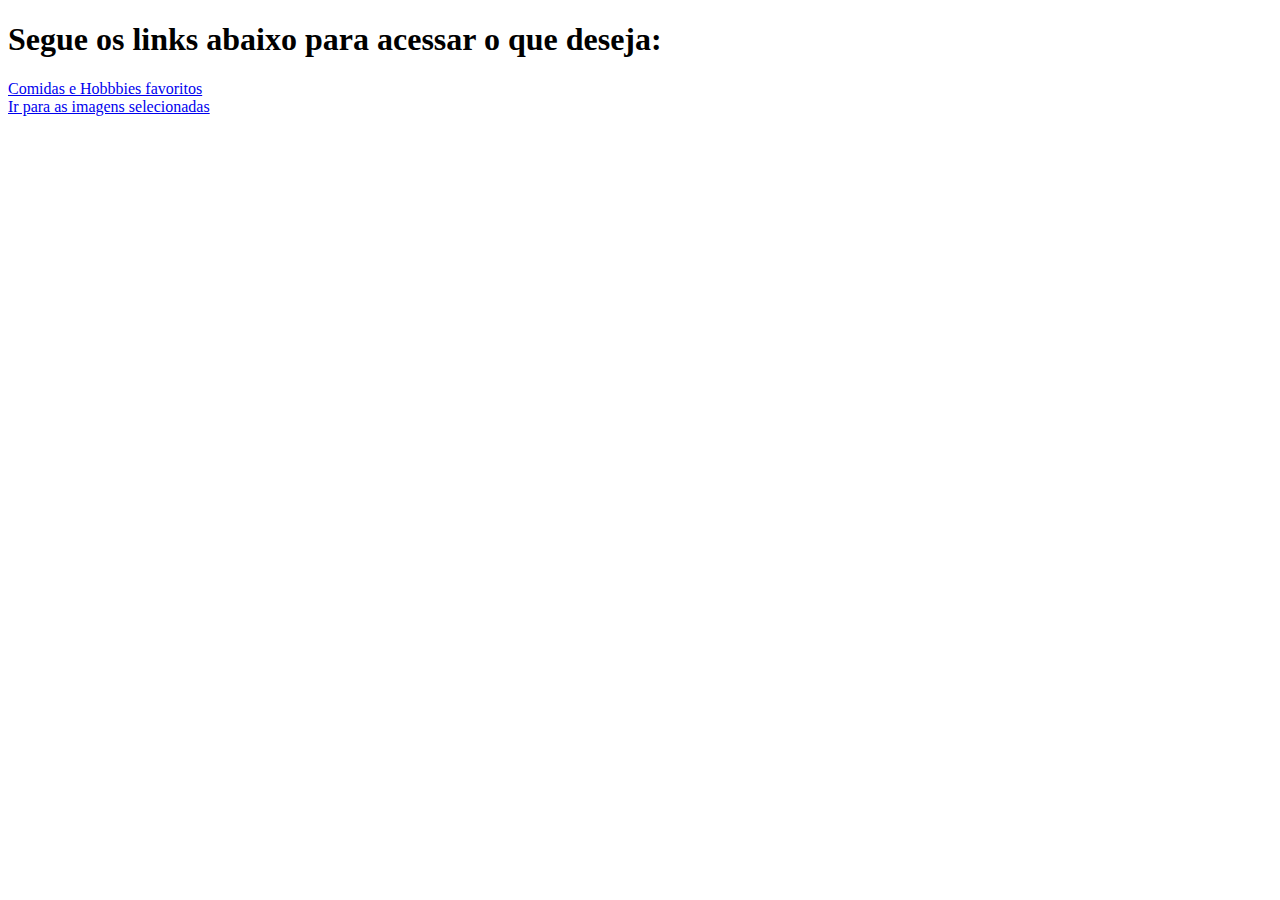
<file: index.html>
<!DOCTYPE html>
<html>
<head>
    <meta charset="UTF-8">
    <meta name="viewport" content="width=device-width, initial-scale=1.0">
    <title>Document</title>
</head>
<body>
    <h1>Segue os links abaixo para acessar o que deseja:</h1>
    <div>
        <a href="Ex.28.10.html"> Comidas e Hobbbies favoritos</a>
    </div>

    <div>
        <a href="Ex.28.10parte2e3.html"> Ir para as imagens selecionadas</a>
    </div>
    
</body>
</html>
</file>
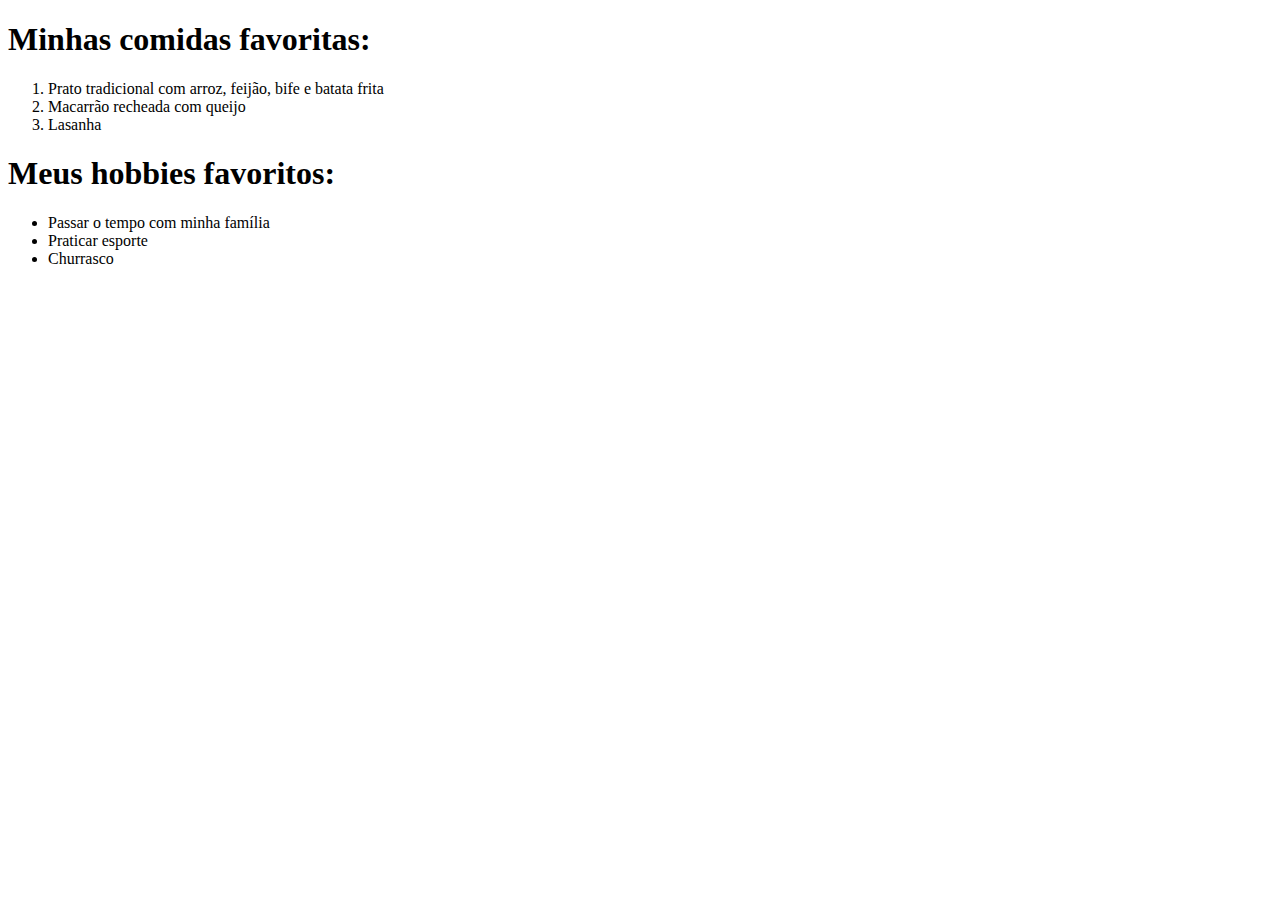
<file: Ex.28.10.html>
<!DOCTYPE html>
<html>
<head>
    <meta charset="UTF-8">
    <meta name="viewport" content="width=device-width, initial-scale=1.0">
    <title>Document</title>
</head>
<body>
    <div>
        <h1>Minhas comidas favoritas:</h1>
    </div>
    <ol>
        <li>Prato tradicional com arroz, feijão, bife e batata frita</li>
        <li>Macarrão recheada com queijo</li>
        <li>Lasanha</li>
    </ol>

    <div>
        <h1>Meus hobbies favoritos:</h1>
        <ul>
            <li>Passar o tempo com minha família</li>
            <li>Praticar esporte</li>
            <li>Churrasco</li>            
        </ul>
    </div>


    
</body>
</html>
</file>
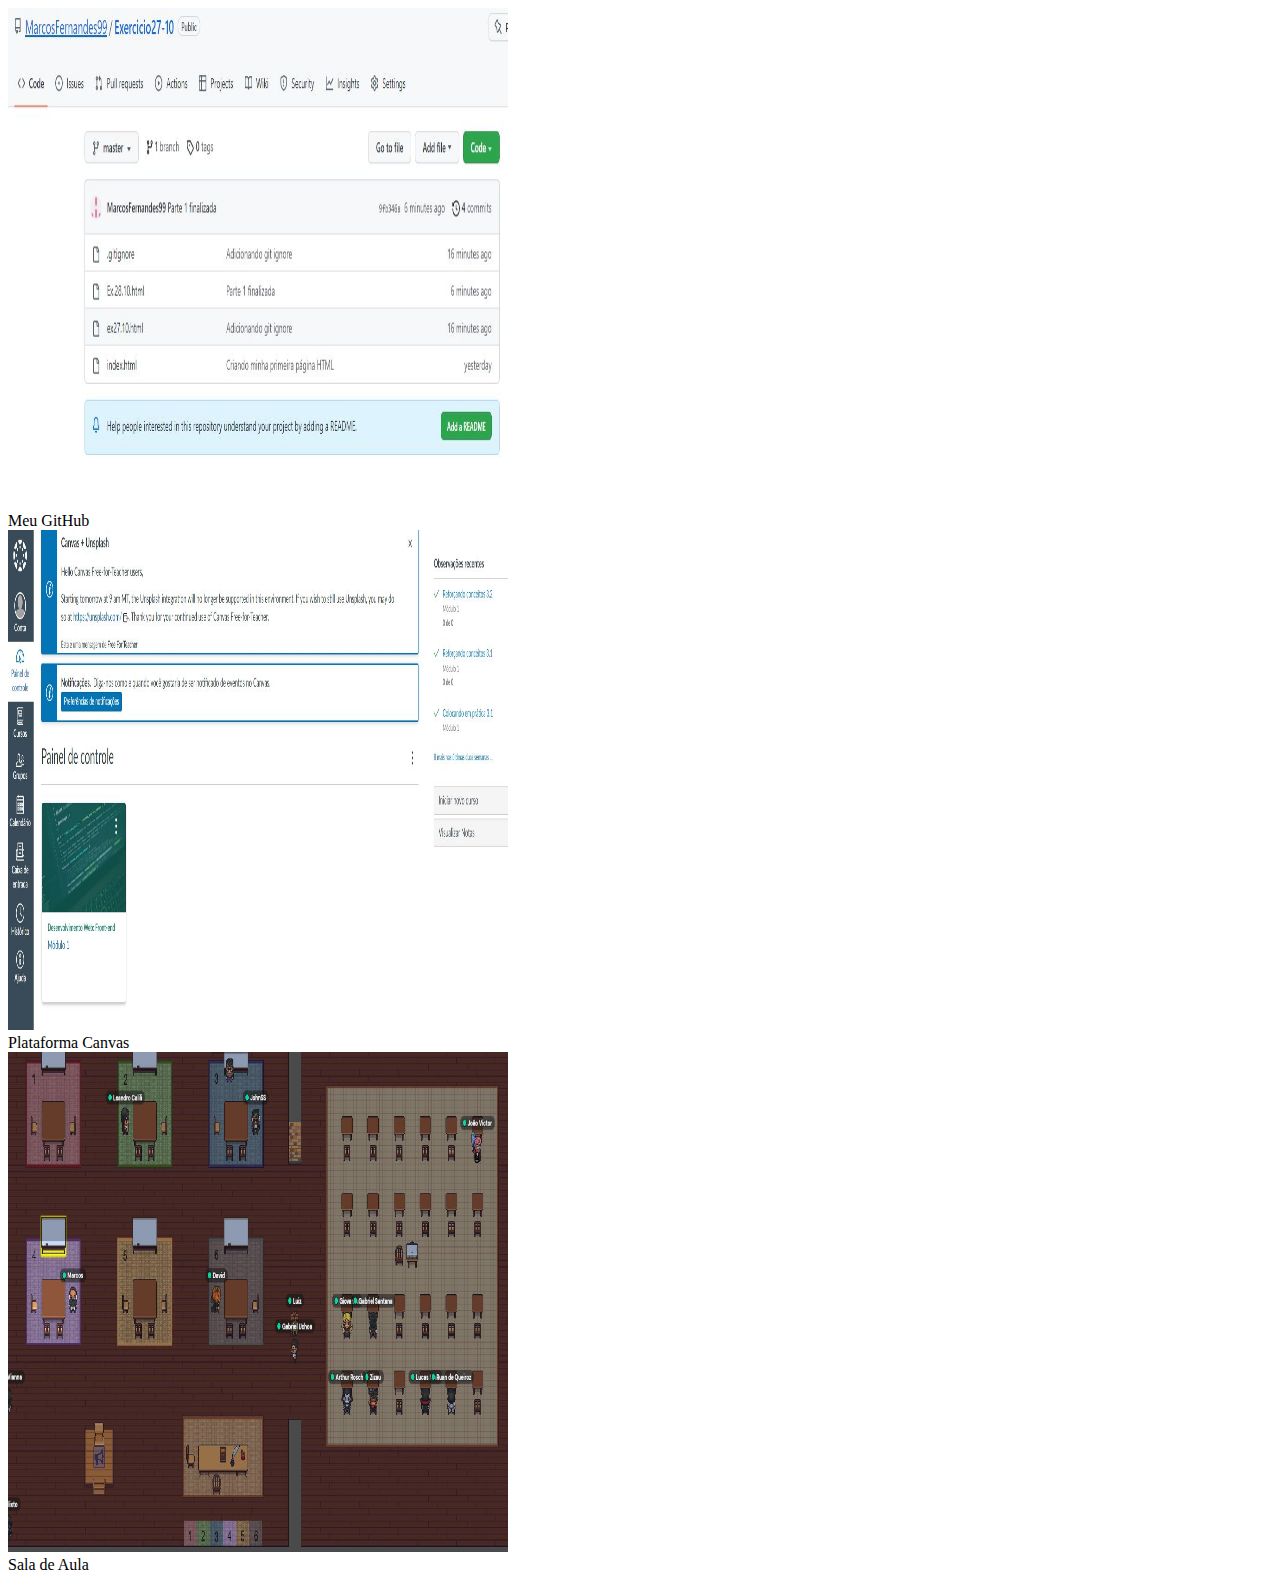
<file: Ex.28.10parte2e3.html>
<!DOCTYPE html>
<html>
<head>
    <meta charset="UTF-8">    
    <meta name="viewport" content="width=device-width, initial-scale=1.0">
    <title>Document</title>
</head>
<body>
    <img src="./Meu GIthub.png.JPG" width="500" height="500">
    <div>
        <span>Meu GitHub</span>
    </div>
    <img src="./Plataforma Canvas.png.JPG" width="500" height="500">
    <div>
        <span>Plataforma Canvas</span>
    </div>
    <img src="./Sala de Aula.png.JPG" width="500" height="500">
    <div>
        <span>Sala de Aula</span>
    </div>
</body>
</html>
</file>
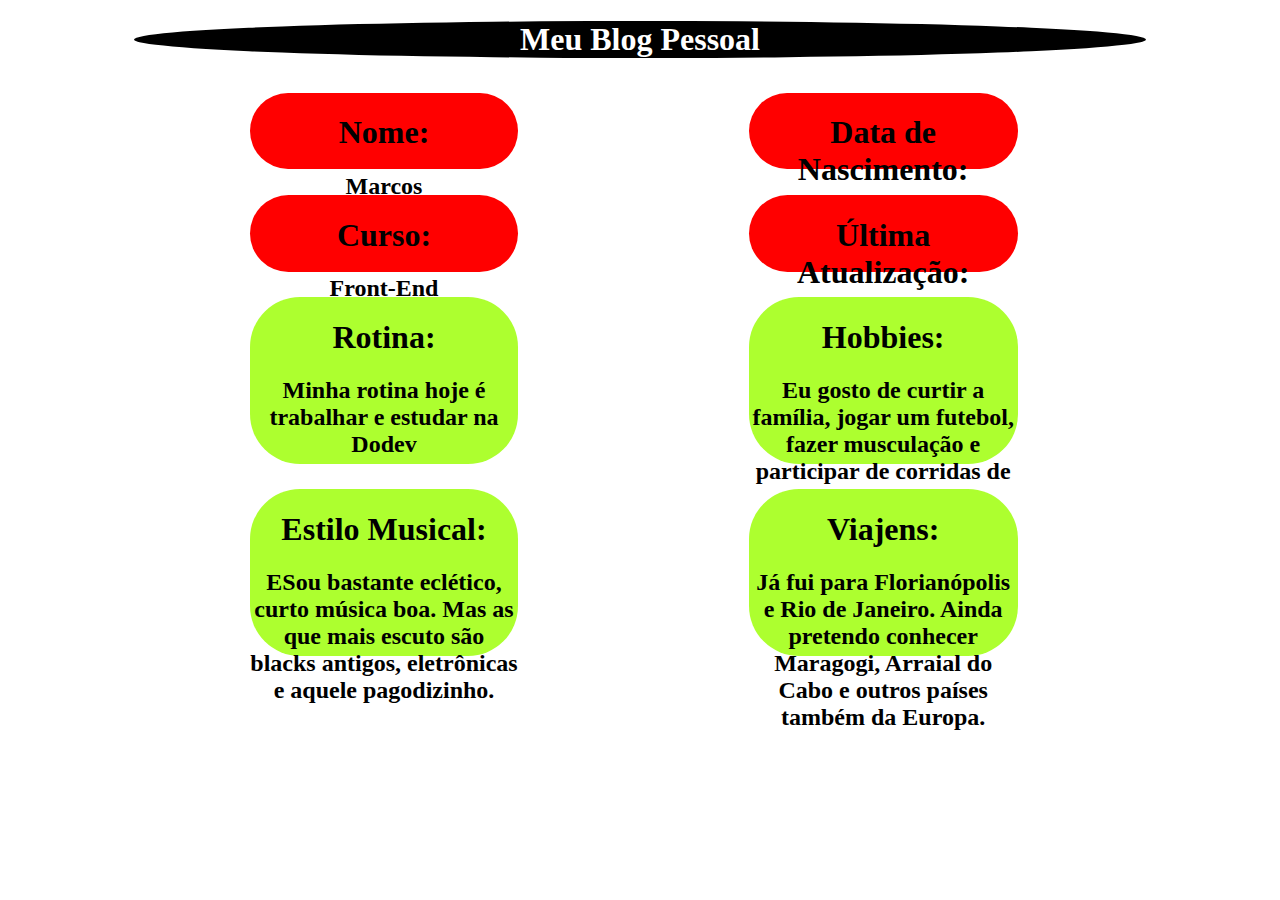
<file: ex27.10.html>
<!DOCTYPE html>
<html>

<head>
    <meta charset="UTF-8">
    <title>Este é meu Blog Pessoal</title>
    <link rel="stylesheet" href="estilos.css">
</head>

<body>
    <section class="cabeçalho">
        <h1>Meu Blog Pessoal</h1>
    <section>
        
    </section class="conteudo">
        <div class="caixas">
            <h1>Nome:</h1>
            <h2>Marcos</h2>
        </div>
        <div class="caixas">
            <h1>Data de Nascimento:</h1>
            <h2>21/10/1994</h2>
        </div>
        <div class="caixas">
            <h1>Curso:</h1>
            <h2>Front-End</h2>
        </div>
        <div class="caixas">
            <h1>Última Atualização:</h1>
            <h2>31/10/2022</h2>
        </div>
        <div class="Textos">
            <h1>Rotina:</h1>
            <h2>Minha rotina hoje é trabalhar e estudar na Dodev</h2>
        </div>
        <div class="Textos">
            <h1>Hobbies:</h1>
            <h2>Eu gosto de curtir a família, jogar um futebol, fazer musculação e
                participar de corridas de rua!</h2>
        </div>
        <div class="Textos">
            <h1>Estilo Musical:</h1>
            <h2>ESou bastante eclético, curto música boa. Mas as que mais
                escuto são blacks antigos, eletrônicas e aquele pagodizinho.</h2>
        </div>
        <div class="Textos">
            <h1>Viajens:</h1>
            <h2>Já fui para Florianópolis e Rio de Janeiro. Ainda pretendo conhecer Maragogi, Arraial do Cabo
                e outros países também da Europa.   
            </h2>
        </div>


    </section>

    

</body>

</html>
</file>
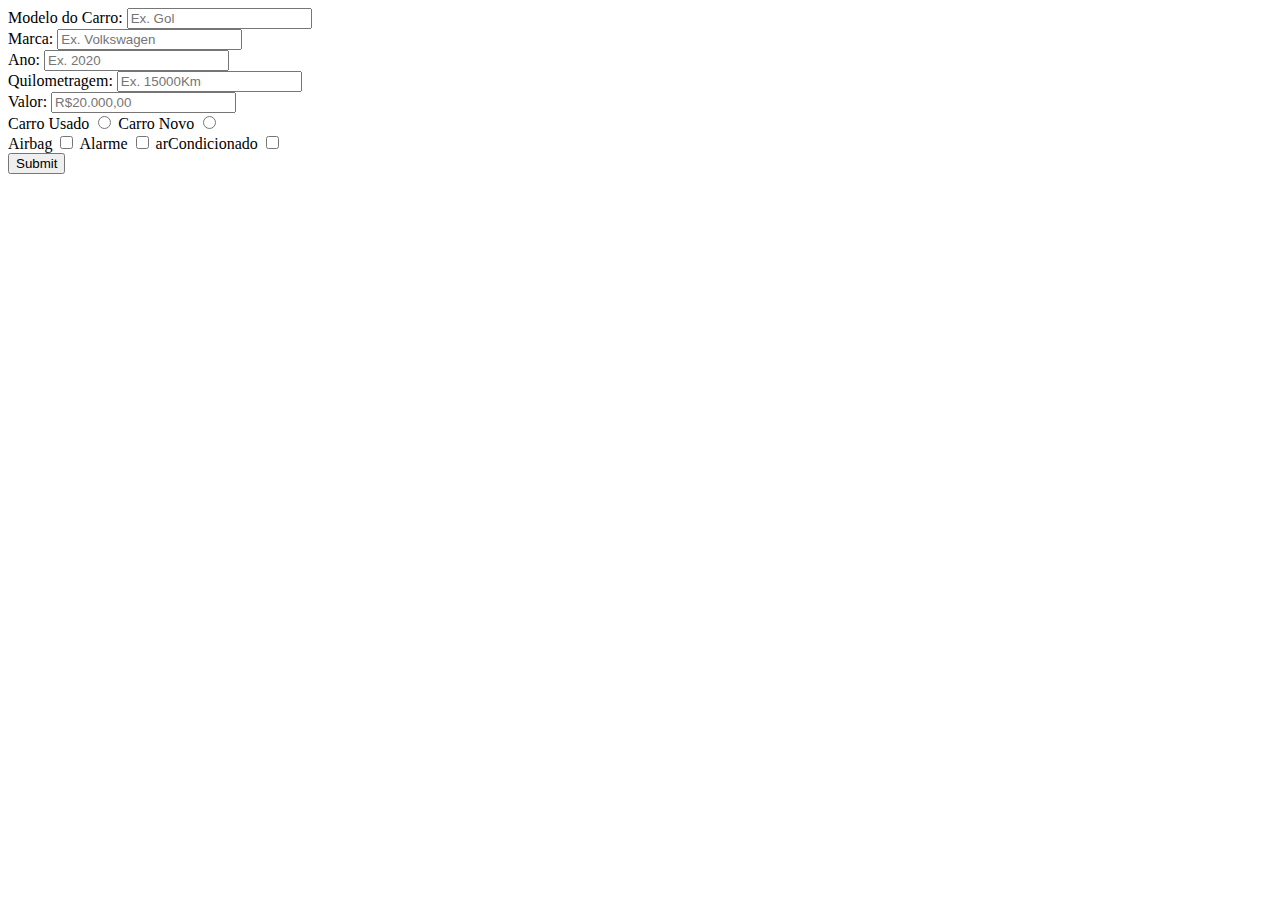
<file: Exercicio5.2.html>
<!DOCTYPE html>
<html lang="en">
<head>
    <meta charset="UTF-8">
    <meta http-equiv="X-UA-Compatible" content="IE=edge">
    <meta name="viewport" content="width=device-width, initial-scale=1.0">
    <title>Document</title>
</head>
<body>
    <form>
        <div>
            <label for="">Modelo do Carro:</label>
            <input type="text" name="modelo" placeholder="Ex. Gol" />
        </div>
        <div>
            <label for="">Marca:</label>
            <input type="text" name="marca" placeholder="Ex. Volkswagen" />
        </div>
        <div>
            <label for="">Ano:</label>
            <input type="text" name="ano" placeholder="Ex. 2020" />
        </div>
        <div>
            <label for="">Quilometragem:</label>
            <input type="text" name="quilometragem" placeholder="Ex. 15000Km">
        </div>
        <div>
            <label for="">Valor:</label>
            <input type="text" name="valor" placeholder="R$20.000,00">
        </div>
        <div>
            <label for="primeiroCheck">Carro Usado</label>
            <input id="primeiroCheck" type="radio" name="tipo" value="Carro Usado" />
            <label for="segundoCheck">Carro Novo</label>
            <input id="segundoCheck"type="radio" name="tipo" value="Carro Novo">
        </div>
        <div>
            <label for="checkOne">Airbag</label>
            <input id="checkOne"type="checkbox" name="adicionais" value="Airbag">
            <label for="checkTwo">Alarme</label>
            <input id="checkTwo"type="checkbox" name="adicionais" value="Alarme">
            <label for="checkThree">arCondicionado</label>
            <input id="checkThree"type="checkbox" name="adicionais" value="arCondicionado">
        </div>
        <div>
            <input type="submit">
        </div>



    </form>
    
</body>
</html>
</file>
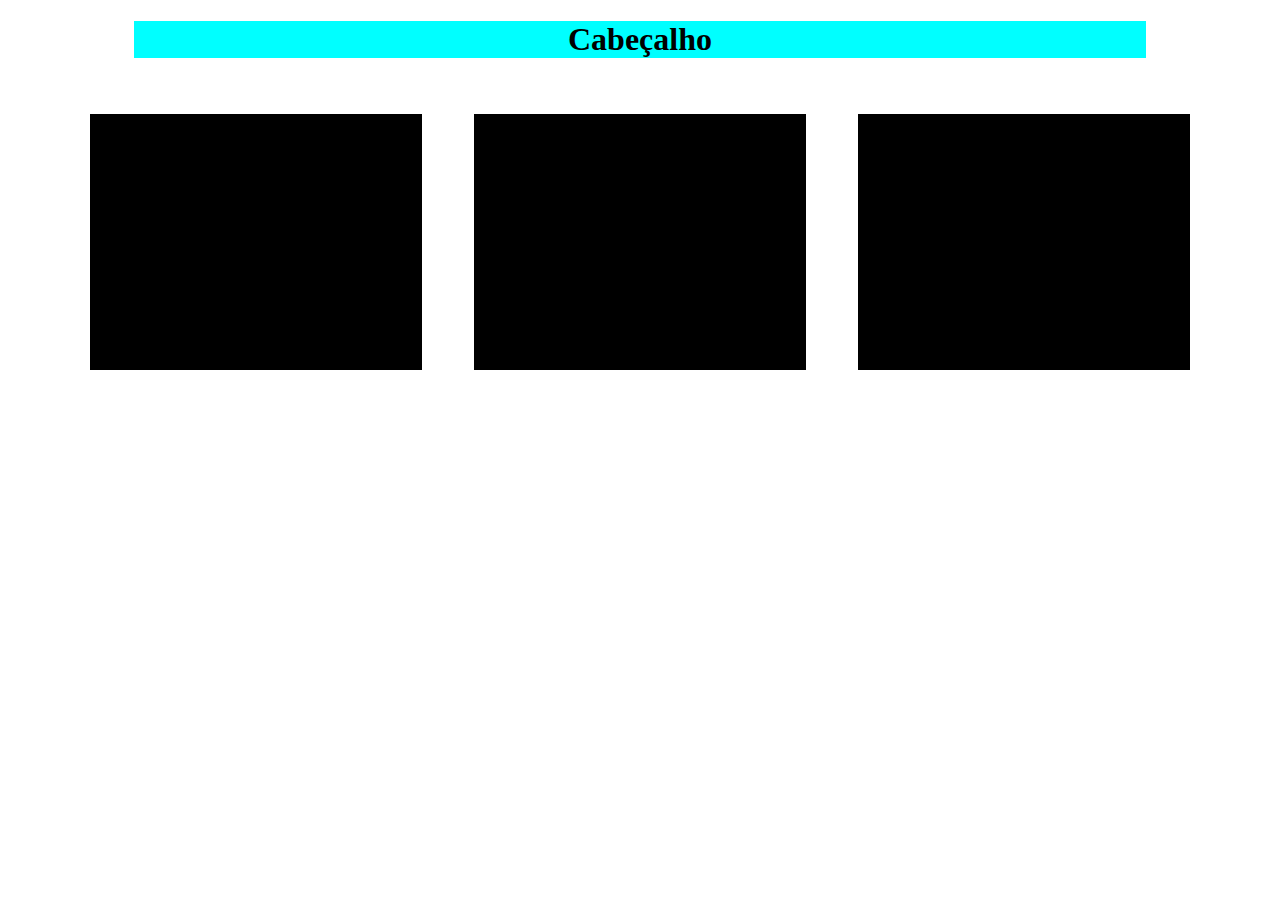
<file: Exericio5.1.html>
<!DOCTYPE html>
<html>
<head>
    <meta charset="UTF-8">    
    <meta name="viewport" content="width=device-width, initial-scale=1.0">
    <title>Document</title>
    <link rel="stylesheet" href="Exercicio5.1.css">
</head>
<body>
    <section class="cabeçalho">
        <h1>Cabeçalho</h1>
    </section>

    <section class="conteudo">
        <div class="caixas">

        </div>

        <div class="caixas">
            
        </div>
        <div class="caixas">
            
        </div>
    </section>

    
</body>
</html>
</file>
<file: estilos.css>
.cabeçalho {
    max-width: 80%;
    background-color: black;
    color: white;
    text-align: center;
    margin: 0 auto;
    border-radius: 50%;
}

.conteudo {
    max-width: 90vw;
    background-color: black;
}

.caixas {
    background-color: red;
    color: black;
    text-align: center;  
    width: 21vw;
    height: 6vw; 
    margin: 1vw 9vw;
    float: left;
    border-radius: 50px;
    
}

.Textos {
    background-color: greenyellow;
    color: black;
    text-align: center;  
    width: 21vw;
    height: 13vw; 
    margin: 1vw 9vw;
    float: left;
    border-radius: 50px;
    
}
</file>
<file: Exercicio5.1.css>
.cabeçalho {
    background-color: aqua;
    text-align: center;
    max-width: 80%;
    margin: 0 auto;
}

.conteudo {
    margin: 30px auto;
    background-color: chocolate;
    max-width: 90vw;
}

.caixas {
    background-color: black;
    width: 26vw;
    height: 20vw;
    margin: 2vw 2vw;
    float: left;
}
</file>
